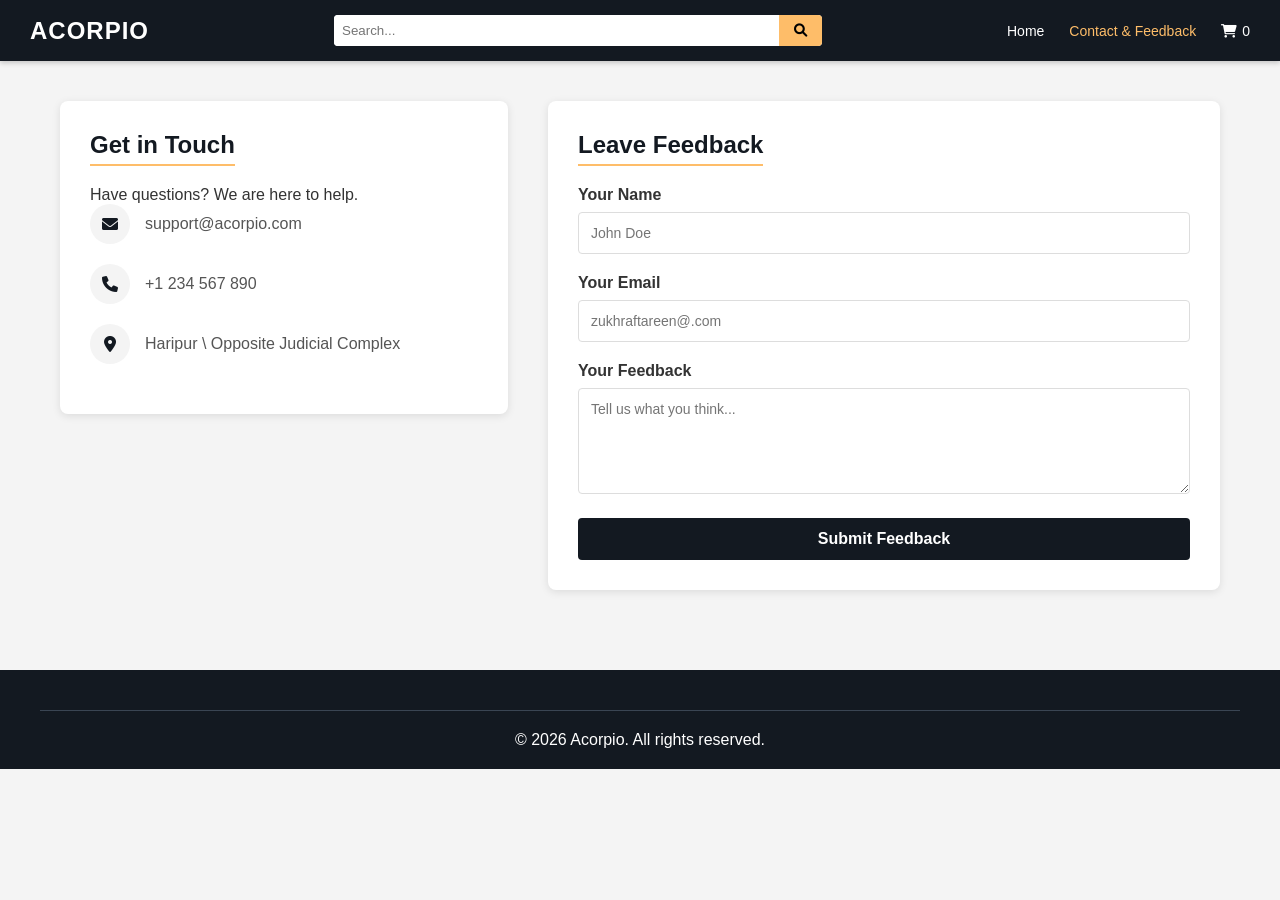
<file: contact.html>
<!DOCTYPE html>
<html lang="en">
<head>
    <meta charset="UTF-8">
    <meta name="viewport" content="width=device-width, initial-scale=1.0">
    <title>Acorpio | Contact & Feedback</title>
    <link rel="stylesheet" href="style.css">
    <link rel="stylesheet" href="https://cdnjs.cloudflare.com/ajax/libs/font-awesome/6.0.0/css/all.min.css">
</head>
<body>

    <!-- Navigation -->
    <nav class="navbar">
        <div class="logo">ACORPIO</div>
        <div class="search-bar">
            <input type="text" placeholder="Search...">
            <button><i class="fas fa-search"></i></button>
        </div>
        <ul class="nav-links">
            <li><a href="index.html">Home</a></li>
            <li><a href="contact.html" class="active">Contact & Feedback</a></li>
            <li><a href="#"><i class="fas fa-shopping-cart"></i> <span id="cart-count">0</span></a></li>
        </ul>
        <div class="menu-toggle" id="mobile-menu">
            <i class="fas fa-bars"></i>
        </div>
    </nav>

    <div class="container contact-wrapper">
        
        <!-- Contact Section -->
        <section class="contact-section">
            <h2>Get in Touch</h2>
            <p>Have questions? We are here to help.</p>
            <div class="contact-info">
                <div class="info-item">
                    <i class="fas fa-envelope"></i>
                    <span>support@acorpio.com</span>
                </div>
                <div class="info-item">
                    <i class="fas fa-phone"></i>
                    <span>+1 234 567 890</span>
                </div>
                <div class="info-item">
                    <i class="fas fa-map-marker-alt"></i>
                    <span>Haripur \ Opposite Judicial Complex</span>
                </div>
            </div>
        </section>

        <!-- Feedback Form -->
        <section class="form-section">
            <h2>Leave Feedback</h2>
            <form class="feedback-form" onsubmit="event.preventDefault(); alert('Thank you for your feedback!');">
                <div class="form-group">
                    <label>Your Name</label>
                    <input type="text" placeholder="John Doe" required>
                </div>
                <div class="form-group">
                    <label>Your Email</label>
                    <input type="email" placeholder="zukhraftareen@.com" required>
                </div>
                <div class="form-group">
                    <label>Your Feedback</label>
                    <textarea rows="5" placeholder="Tell us what you think..." required></textarea>
                </div>
                <button type="submit" class="btn-primary">Submit Feedback</button>
            </form>
        </section>
    </div>

    <footer>
        <div class="footer-content">
            <p>&copy; 2026 Acorpio. All rights reserved.</p>
        </div>
    </footer>

    <script src="script.js"></script>
</body>
</html>
</file>
<file: style.css>
/* Global Reset */
* {
    margin: 0;
    padding: 0;
    box-sizing: border-box;
    font-family: 'Segoe UI', Tahoma, Geneva, Verdana, sans-serif;
}

body {
    background-color: #f4f4f4;
    color: #333;
}

a {
    text-decoration: none;
    color: inherit;
}

/* --- Navigation Bar --- */
.navbar {
    background-color: #131921; /* Amazon Dark Blue */
    color: white;
    padding: 15px 30px;
    display: flex;
    justify-content: space-between;
    align-items: center;
    position: sticky;
    top: 0;
    z-index: 1000;
    box-shadow: 0 2px 5px rgba(0,0,0,0.2);
}

.logo {
    font-size: 24px;
    font-weight: bold;
    letter-spacing: 1px;
    color: #fff;
    cursor: pointer;
}

.search-bar {
    display: flex;
    width: 40%;
    background: white;
    border-radius: 4px;
    overflow: hidden;
}

.search-bar input {
    width: 100%;
    padding: 8px;
    border: none;
    outline: none;
}

.search-bar button {
    background: #febd69; /* Amazon Orange Accent */
    border: none;
    padding: 0 15px;
    cursor: pointer;
}

.search-bar button:hover {
    background-color: #f3a847;
}

.nav-links {
    list-style: none;
    display: flex;
    gap: 25px;
}

.nav-links a {
    font-size: 14px;
    font-weight: 500;
    display: flex;
    align-items: center;
    gap: 5px;
}

.nav-links a:hover, .nav-links a.active {
    color: #febd69;
}

.menu-toggle {
    display: none;
    cursor: pointer;
    font-size: 24px;
}

/* --- Hero Section --- */
.hero {
    background: linear-gradient(rgba(0,0,0,0.4), rgba(0,0,0,0.4)), url('https://images.unsplash.com/photo-1496181133206-80ce9b88a853?ixlib=rb-1.2.1&auto=format&fit=crop&w=1352&q=80');
    background-size: cover;
    background-position: center;
    height: 350px;
    display: flex;
    align-items: center;
    justify-content: center;
    text-align: center;
    color: white;
    margin-bottom: 30px;
}

.hero h1 {
    font-size: 3rem;
    margin-bottom: 10px;
    text-shadow: 2px 2px 4px rgba(0,0,0,0.5);
}

.hero p {
    font-size: 1.2rem;
    margin-bottom: 20px;
}

.btn-hero {
    display: inline-block;
    padding: 12px 30px;
    background-color: #febd69;
    color: #131921;
    font-weight: bold;
    border-radius: 4px;
    transition: background 0.3s;
    text-transform: uppercase;
}

.btn-hero:hover {
    background-color: #ffa41c;
}

/* --- Main Container & Filters --- */
.container {
    max-width: 1200px;
    margin: 0 auto;
    padding: 20px;
}

.section-title {
    text-align: center;
    margin-bottom: 30px;
}

.filters {
    display: flex;
    justify-content: center;
    gap: 15px;
    margin-bottom: 40px;
    flex-wrap: wrap;
}

.filter-btn {
    padding: 10px 25px;
    border: 1px solid #ddd;
    background: white;
    cursor: pointer;
    border-radius: 25px;
    font-weight: 600;
    color: #555;
    transition: all 0.3s;
}

.filter-btn:hover, .filter-btn.active {
    background-color: #131921;
    color: white;
    border-color: #131921;
}

/* --- Product Grid --- */
.product-grid {
    display: grid;
    grid-template-columns: repeat(auto-fill, minmax(250px, 1fr));
    gap: 25px;
}

/* Product Card */
.product-card {
    background: white;
    border-radius: 8px;
    overflow: hidden;
    box-shadow: 0 2px 8px rgba(0,0,0,0.1);
    transition: transform 0.3s, box-shadow 0.3s;
    display: flex;
    flex-direction: column;
    position: relative;
}

.product-card:hover {
    transform: translateY(-5px);
    box-shadow: 0 8px 16px rgba(0,0,0,0.2);
}

.product-image-container {
    height: 220px;
    width: 100%;
    background-color: #fff;
    display: flex;
    align-items: center;
    justify-content: center;
    padding: 10px;
    border-bottom: 1px solid #f0f0f0;
}

.product-image {
    max-height: 100%;
    max-width: 100%;
    object-fit: contain;
}

.product-info {
    padding: 15px;
    flex-grow: 1;
    display: flex;
    flex-direction: column;
}

.product-category {
    font-size: 11px;
    color: #888;
    text-transform: uppercase;
    letter-spacing: 0.5px;
    margin-bottom: 5px;
}

.product-title {
    font-size: 15px;
    font-weight: 600;
    margin-bottom: 8px;
    color: #0F1111;
    line-height: 1.4;
    /* Limit to 2 lines */
    display: -webkit-box;
    -webkit-line-clamp: 2;
    -webkit-box-orient: vertical;
    overflow: hidden;
}

.rating {
    color: #febd69;
    font-size: 14px;
    margin-bottom: 8px;
}

.product-price {
    font-size: 20px;
    font-weight: 700;
    color: #B12704;
    margin-bottom: 12px;
}

.product-price span {
    font-size: 14px;
    font-weight: normal;
    color: #555;
}

.add-to-cart {
    margin-top: auto;
    width: 100%;
    padding: 10px;
    background-color: #ffa41c;
    color: #111;
    border: 1px solid;
    border-color: #a88734 #9c7e31 #846a29;
    border-radius: 20px;
    cursor: pointer;
    font-weight: bold;
    text-transform: uppercase;
    font-size: 13px;
    transition: background 0.2s;
}

.add-to-cart:hover {
    background-color: #efa93e;
}

/* --- Contact & Feedback Page --- */
.contact-wrapper {
    display: grid;
    grid-template-columns: 1fr 1.5fr;
    gap: 40px;
    margin-top: 20px;
    margin-bottom: 60px;
}

.contact-section, .form-section {
    background: white;
    padding: 30px;
    border-radius: 8px;
    box-shadow: 0 2px 8px rgba(0,0,0,0.1);
    height: fit-content;
}

.contact-section h2, .form-section h2 {
    margin-bottom: 20px;
    color: #131921;
    border-bottom: 2px solid #febd69;
    display: inline-block;
    padding-bottom: 5px;
}

.info-item {
    display: flex;
    align-items: center;
    margin-bottom: 20px;
    font-size: 16px;
    color: #555;
}

.info-item i {
    width: 40px;
    height: 40px;
    background-color: #f4f4f4;
    color: #131921;
    border-radius: 50%;
    display: flex;
    align-items: center;
    justify-content: center;
    margin-right: 15px;
}

/* Form Styles */
.form-group {
    margin-bottom: 20px;
}

.form-group label {
    display: block;
    margin-bottom: 8px;
    font-weight: 600;
    color: #333;
}

.form-group input, .form-group textarea {
    width: 100%;
    padding: 12px;
    border: 1px solid #ddd;
    border-radius: 4px;
    font-size: 14px;
    transition: border-color 0.3s;
}

.form-group input:focus, .form-group textarea:focus {
    border-color: #febd69;
    outline: none;
}

.btn-primary {
    padding: 12px 30px;
    background-color: #131921;
    color: white;
    border: none;
    border-radius: 4px;
    cursor: pointer;
    font-size: 16px;
    font-weight: bold;
    transition: background 0.3s;
    display: block;
    width: 100%;
}

.btn-primary:hover {
    background-color: #333;
}

/* --- Footer --- */
footer {
    background-color: #131921;
    color: white;
    padding: 40px 0 20px 0;
}

.footer-content {
    text-align: center;
    max-width: 1200px;
    margin: 0 auto;
    border-top: 1px solid #3a4553;
    padding-top: 20px;
}

.socials {
    margin-top: 20px;
}

.socials a {
    color: white;
    font-size: 22px;
    margin: 0 12px;
    transition: color 0.3s;
}

.socials a:hover {
    color: #febd69;
}

/* --- Mobile Responsive --- */
@media (max-width: 768px) {
    .navbar {
        flex-wrap: wrap;
        padding: 15px;
    }

    .search-bar {
        order: 3;
        width: 100%;
        margin-top: 10px;
        margin-bottom: 10px;
    }

    .nav-links {
        display: none; /* Hidden on mobile for simplicity */
    }
    
    .menu-toggle {
        display: block;
    }

    .hero h1 {
        font-size: 2rem;
    }

    .contact-wrapper {
        grid-template-columns: 1fr;
    }
}
</file>
